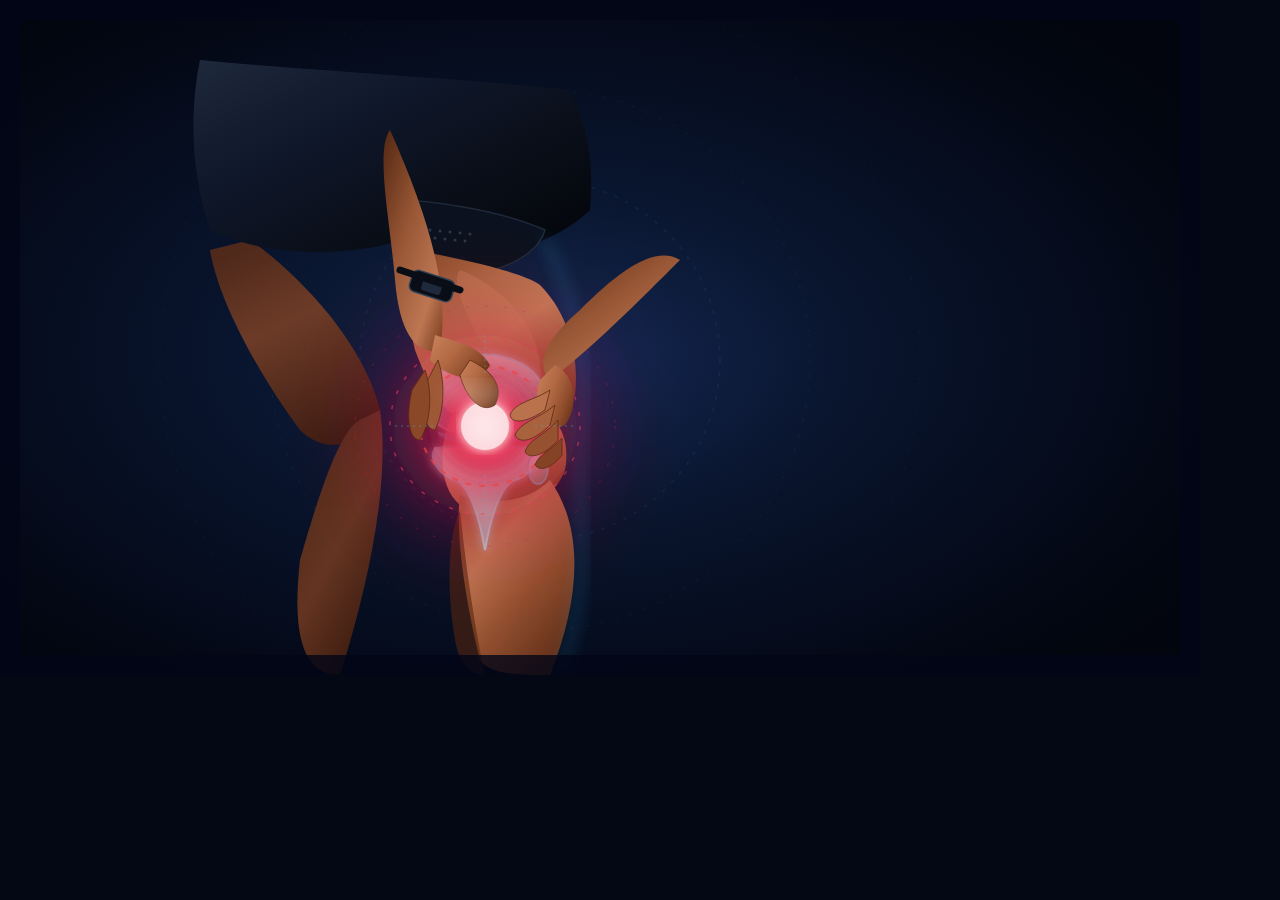
<file: public/knee-pain-render.html>
<!DOCTYPE html>
<html>
<head>
<meta charset='utf-8'>
<style>
  * { margin: 0; padding: 0; box-sizing: border-box; }
  body {
    width: 1200px;
    height: 675px;
    overflow: hidden;
    background: #040814;
    display: flex;
    align-items: center;
    justify-content: center;
  }
</style>
</head>
<body>
<svg width='1200' height='675' viewBox='0 0 1200 675' xmlns='http://www.w3.org/2000/svg'>
  <defs>
    <!-- Background Gradients -->
    <radialGradient id='bgGrad' cx='45%' cy='52%' r='65%'>
      <stop offset='0%' stop-color='#112347' />
      <stop offset='45%' stop-color='#08132B' />
      <stop offset='80%' stop-color='#040917' />
      <stop offset='100%' stop-color='#02050D' />
    </radialGradient>

    <!-- Athletic Lighting Vignette -->
    <radialGradient id='spotlight' cx='48%' cy='54%' r='40%'>
      <stop offset='0%' stop-color='#1E3A8A' stop-opacity='0.25' />
      <stop offset='60%' stop-color='#0F172A' stop-opacity='0.1' />
      <stop offset='100%' stop-color='#020617' stop-opacity='0' />
    </radialGradient>

    <!-- Skin Gradients (Warm Indian Skin Tone) -->
    <linearGradient id='thighSkin' x1='20%' y1='0%' x2='80%' y2='100%'>
      <stop offset='0%' stop-color='#8C4D2E' />
      <stop offset='25%' stop-color='#B06A46' />
      <stop offset='50%' stop-color='#C47D57' />
      <stop offset='75%' stop-color='#9F5A37' />
      <stop offset='100%' stop-color='#6E351B' />
    </linearGradient>

    <linearGradient id='leftThighSkin' x1='30%' y1='0%' x2='70%' y2='100%'>
      <stop offset='0%' stop-color='#5C2D18' />
      <stop offset='40%' stop-color='#7E4226' />
      <stop offset='100%' stop-color='#451E0E' />
    </linearGradient>

    <linearGradient id='calfSkin' x1='15%' y1='0%' x2='85%' y2='100%'>
      <stop offset='0%' stop-color='#A45E3B' />
      <stop offset='30%' stop-color='#BD7551' />
      <stop offset='60%' stop-color='#924F2F' />
      <stop offset='100%' stop-color='#5A2A14' />
    </linearGradient>

    <linearGradient id='leftCalfSkin' x1='20%' y1='0%' x2='80%' y2='100%'>
      <stop offset='0%' stop-color='#5A2B15' />
      <stop offset='50%' stop-color='#743B21' />
      <stop offset='100%' stop-color='#3D1809' />
    </linearGradient>

    <!-- Hand Gradients -->
    <linearGradient id='handGrad' x1='0%' y1='20%' x2='100%' y2='80%'>
      <stop offset='0%' stop-color='#C47E58' />
      <stop offset='40%' stop-color='#B16843' />
      <stop offset='75%' stop-color='#8E4C2B' />
      <stop offset='100%' stop-color='#683218' />
    </linearGradient>

    <linearGradient id='forearmGrad' x1='10%' y1='0%' x2='90%' y2='100%'>
      <stop offset='0%' stop-color='#5A2C16' />
      <stop offset='40%' stop-color='#965534' />
      <stop offset='80%' stop-color='#BD7652' />
      <stop offset='100%' stop-color='#844525' />
    </linearGradient>

    <!-- Athletic Shorts -->
    <linearGradient id='shortsGrad' x1='0%' y1='0%' x2='100%' y2='100%'>
      <stop offset='0%' stop-color='#1E293B' />
      <stop offset='35%' stop-color='#0F172A' />
      <stop offset='70%' stop-color='#090D16' />
      <stop offset='100%' stop-color='#020408' />
    </linearGradient>

    <linearGradient id='shortsShadow' x1='0%' y1='0%' x2='0%' y2='100%'>
      <stop offset='0%' stop-color='#000000' stop-opacity='0.8' />
      <stop offset='100%' stop-color='#000000' stop-opacity='0' />
    </linearGradient>

    <!-- Rim Lighting Filters -->
    <linearGradient id='blueRim' x1='100%' y1='0%' x2='0%' y2='0%'>
      <stop offset='0%' stop-color='#60A5FA' stop-opacity='0.45' />
      <stop offset='15%' stop-color='#3B82F6' stop-opacity='0.2' />
      <stop offset='100%' stop-color='#1D4ED8' stop-opacity='0' />
    </linearGradient>

    <!-- Bone Anatomy Gradients (Glowing X-Ray / Bio-Scan) -->
    <linearGradient id='boneGrad' x1='30%' y1='0%' x2='70%' y2='100%'>
      <stop offset='0%' stop-color='#FFFFFF' stop-opacity='0.85' />
      <stop offset='35%' stop-color='#E0F2FE' stop-opacity='0.75' />
      <stop offset='70%' stop-color='#BAE6FD' stop-opacity='0.6' />
      <stop offset='100%' stop-color='#7DD3FC' stop-opacity='0.4' />
    </linearGradient>

    <!-- Joint Pain Red Glow Radiations -->
    <radialGradient id='painGlowCore' cx='50%' cy='50%' r='50%'>
      <stop offset='0%' stop-color='#FFF1F2' stop-opacity='1' />
      <stop offset='20%' stop-color='#FDA4AF' stop-opacity='0.95' />
      <stop offset='45%' stop-color='#F43F5E' stop-opacity='0.85' />
      <stop offset='70%' stop-color='#E11D48' stop-opacity='0.65' />
      <stop offset='85%' stop-color='#BE123C' stop-opacity='0.35' />
      <stop offset='100%' stop-color='#881337' stop-opacity='0' />
    </radialGradient>

    <radialGradient id='painGlowWide' cx='50%' cy='50%' r='50%'>
      <stop offset='0%' stop-color='#FF1E40' stop-opacity='0.65' />
      <stop offset='30%' stop-color='#E11D48' stop-opacity='0.45' />
      <stop offset='60%' stop-color='#BE123C' stop-opacity='0.25' />
      <stop offset='85%' stop-color='#9F1239' stop-opacity='0.08' />
      <stop offset='100%' stop-color='#4C0519' stop-opacity='0' />
    </radialGradient>

    <!-- Drop Shadows & Blur Filters -->
    <filter id='deepBlur' x='-50%' y='-50%' width='200%' height='200%'>
      <feGaussianBlur stdDeviation='35' />
    </filter>
    <filter id='mediumBlur' x='-30%' y='-30%' width='160%' height='160%'>
      <feGaussianBlur stdDeviation='16' />
    </filter>
    <filter id='softBlur' x='-20%' y='-20%' width='140%' height='140%'>
      <feGaussianBlur stdDeviation='8' />
    </filter>
    <filter id='glowShine'>
      <feGaussianBlur stdDeviation='5' result='blur' />
      <feMerge>
        <feMergeNode in='blur' />
        <feMergeNode in='SourceGraphic' />
      </feMerge>
    </filter>
  </defs>

  <!-- 1. Background -->
  <rect width='1200' height='675' fill='url(#bgGrad)' />
  <rect width='1200' height='675' fill='url(#spotlight)' />

  <!-- Subtle Medical Ambient Grid Behind Subject -->
  <g opacity='0.08'>
    <circle cx='540' cy='360' r='180' fill='none' stroke='#38BDF8' stroke-width='1.5' stroke-dasharray='4 8' />
    <circle cx='540' cy='360' r='270' fill='none' stroke='#38BDF8' stroke-width='1' stroke-dasharray='3 12' />
    <circle cx='540' cy='360' r='380' fill='none' stroke='#38BDF8' stroke-width='1' stroke-dasharray='2 16' />
  </g>

  <!-- 2. ATHLETE BODY FIGURE -->
  <!-- Left Leg (Background / Bent Back) -->
  <g id='leftLeg' opacity='0.85'>
    <!-- Left Thigh -->
    <path d='M250,240 C280,260 360,330 380,410 C370,440 330,460 300,430 C270,390 220,310 210,250 Z' fill='url(#leftThighSkin)' />
    <!-- Left Calf -->
    <path d='M380,410 C390,480 370,580 340,675 C310,675 290,650 300,560 C320,490 340,430 360,420 Z' fill='url(#leftCalfSkin)' />
  </g>

  <!-- Left Arm / Hand Support -->
  <path d='M390,120 C420,180 470,250 510,310 C490,320 460,310 440,260 C410,200 370,140 370,120 Z' fill='url(#forearmGrad)' />

  <!-- Torso & Athletic Shorts -->
  <g id='athleteTorso'>
    <!-- Shorts Pelvis Area -->
    <path d='M200,60 C300,70 480,80 570,90 C585,120 595,160 590,210 C560,240 500,260 460,255 C440,255 420,230 400,240 C360,255 270,260 210,230 C190,170 190,110 200,60 Z' fill='url(#shortsGrad)' />
    
    <!-- Right Leg Short Cuff -->
    <path d='M395,200 C430,200 500,210 545,230 C535,265 470,285 415,270 C395,245 390,215 395,200 Z' fill='#0B111E' stroke='#1E293B' stroke-width='1.5' />
    
    <!-- Shorts Perforated Athletic Accents -->
    <g opacity='0.25' fill='#94A3B8'>
      <circle cx='430' cy='230' r='1.5'/><circle cx='440' cy='231' r='1.5'/><circle cx='450' cy='232' r='1.5'/><circle cx='460' cy='233' r='1.5'/><circle cx='470' cy='234' r='1.5'/>
      <circle cx='435' cy='238' r='1.5'/><circle cx='445' cy='239' r='1.5'/><circle cx='455' cy='240' r='1.5'/><circle cx='465' cy='241' r='1.5'/>
    </g>
  </g>

  <!-- Right Leg (Primary Focal Leg with Knee Pain) -->
  <g id='rightLegPrimary'>
    <!-- Right Thigh (Muscular Quadriceps contour) -->
    <path d='M415,250 C440,255 520,270 540,285 C565,310 580,350 575,395 C555,420 525,435 480,430 C450,425 430,390 415,350 C405,310 405,270 415,250 Z' fill='url(#thighSkin)' />
    
    <!-- Quadriceps Muscle Definition & Highlight -->
    <path d='M460,270 C510,290 545,335 540,380 C520,385 485,360 470,320 C455,290 455,275 460,270 Z' fill='#D1855E' opacity='0.35' />
    <!-- Vastus Medialis Teardrop Highlight above knee -->
    <path d='M450,345 C475,360 485,395 465,415 C445,415 440,380 445,350 Z' fill='#E0956E' opacity='0.3' />

    <!-- Right Knee Joint Contour -->
    <path d='M470,390 C530,390 575,415 565,470 C550,510 500,520 460,505 C435,485 435,425 470,390 Z' fill='url(#thighSkin)' />

    <!-- Right Calf (Muscular Gastrocnemius & Tibia) -->
    <path d='M550,480 C585,530 580,600 550,675 C520,675 490,675 480,660 C465,600 455,530 460,495 C485,505 525,505 550,480 Z' fill='url(#calfSkin)' />
    <!-- Calf Muscle Volumetric Shadow -->
    <path d='M460,510 C465,560 475,630 485,675 C475,675 460,670 455,640 C445,580 450,530 460,510 Z' fill='#542510' opacity='0.6' />
    
    <!-- Blue Rim Light on Outside Leg Profile -->
    <path d='M545,240 C575,300 590,370 580,450 C575,500 595,570 560,675' fill='none' stroke='#38BDF8' stroke-width='4' opacity='0.4' filter='url(#softBlur)' />
  </g>

  <!-- 3. INTERNAL MEDICAL BONE STRUCTURE (Translucent Diagnostic Visualization) -->
  <g id='internalBoneStructure' opacity='0.88'>
    <!-- Femur (Thigh Bone Lower End - Condyles) -->
    <path d='M495,355 C520,360 540,370 545,395 C548,415 530,430 515,432 C500,434 490,420 485,420 C480,420 470,434 455,432 C440,430 425,415 428,395 C432,370 455,360 475,355 Z' 
          fill='url(#boneGrad)' stroke='#BAE6FD' stroke-width='2' filter='url(#glowShine)' opacity='0.8' />
    
    <!-- Articular Cartilage Joint Space -->
    <path d='M438,432 C460,438 510,438 532,432 C530,440 508,446 485,446 C462,446 440,440 438,432 Z' 
          fill='#38BDF8' opacity='0.75' filter='url(#glowShine)' />

    <!-- Patella (Kneecap - Focal Pain Site) -->
    <ellipse cx='485' cy='422' rx='28' ry='32' fill='url(#boneGrad)' stroke='#E0F2FE' stroke-width='2.5' filter='url(#glowShine)' opacity='0.92' />
    <!-- Patellar Trabecular Texture lines -->
    <path d='M470,412 C485,415 495,412 500,414 M468,422 C485,425 498,422 502,424 M472,432 C485,434 495,431 498,433' 
          fill='none' stroke='#7DD3FC' stroke-width='1.2' opacity='0.6' />

    <!-- Tibial Plateau (Shin Bone Upper End) -->
    <path d='M435,448 C455,446 515,446 535,448 C542,460 530,475 515,480 C500,485 490,520 485,550 C480,520 470,485 455,480 C440,475 428,460 435,448 Z' 
          fill='url(#boneGrad)' stroke='#BAE6FD' stroke-width='2' filter='url(#glowShine)' opacity='0.8' />

    <!-- Fibula Head (Lateral Side) -->
    <ellipse cx='538' cy='468' rx='10' ry='16' fill='url(#boneGrad)' stroke='#7DD3FC' stroke-width='1.5' opacity='0.7' />
  </g>

  <!-- 4. RADIATING RED PAIN EFFECT (Hyper-Focal Inflammation Nexus) -->
  <g id='painGlowEffect'>
    <!-- Deep Ambient Heat Flare -->
    <circle cx='485' cy='426' r='160' fill='url(#painGlowWide)' filter='url(#deepBlur)' />
    
    <!-- Medium Joint Inflammation Flare -->
    <circle cx='485' cy='426' r='100' fill='url(#painGlowWide)' filter='url(#mediumBlur)' />

    <!-- Acoustic / Pain Wave Rings -->
    <ellipse cx='485' cy='426' rx='65' ry='60' fill='none' stroke='#EF4444' stroke-width='2' opacity='0.75' stroke-dasharray='6 8' filter='url(#glowShine)' />
    <ellipse cx='485' cy='426' rx='95' ry='88' fill='none' stroke='#F43F5E' stroke-width='1.5' opacity='0.55' stroke-dasharray='4 12' />
    <ellipse cx='485' cy='426' rx='130' ry='120' fill='none' stroke='#E11D48' stroke-width='1' opacity='0.35' stroke-dasharray='3 16' />

    <!-- Core Hot Pain Nexus -->
    <circle cx='485' cy='426' r='52' fill='url(#painGlowCore)' filter='url(#softBlur)' />
    <circle cx='485' cy='426' r='24' fill='#FFF1F2' opacity='0.85' filter='url(#glowShine)' />
  </g>

  <!-- 5. HANDS GRIPPING THE PAINFUL KNEE -->
  <!-- Left Hand (Gripping from Top / Medial Side) -->
  <g id='leftHandGrip'>
    <!-- Left Forearm Coming Down from Above -->
    <path d='M390,130 C430,220 450,290 440,350 C420,355 400,340 395,280 C390,220 375,150 390,130 Z' fill='url(#forearmGrad)' />
    
    <!-- Smartwatch / Fitness Tracker on Left Wrist -->
    <rect x='410' y='275' width='44' height='22' rx='6' transform='rotate(18 432 286)' fill='#090D16' stroke='#334155' stroke-width='1.5' />
    <rect x='422' y='279' width='20' height='14' rx='3' transform='rotate(18 432 286)' fill='#1E293B' />
    <path d='M400,270 L460,290' stroke='#090D16' stroke-width='7' stroke-linecap='round' />

    <!-- Left Palm & Thumb -->
    <path d='M435,335 C450,340 480,345 490,365 C480,385 450,380 430,360 Z' fill='url(#handGrad)' />
    <!-- Left Thumb Gripping Front of Patella -->
    <path d='M470,360 C490,370 505,385 495,405 C480,415 465,395 460,375 Z' fill='url(#handGrad)' stroke='#5C2A12' stroke-width='0.8' />
    
    <!-- Fingers 2, 3, 4, 5 Curving Around Medial Knee -->
    <path d='M438,360 C445,380 445,410 435,430 C425,430 420,410 425,385 Z' fill='#9E5835' stroke='#5C2A12' stroke-width='0.8' />
    <path d='M425,370 C432,390 432,420 420,440 C410,440 405,420 412,390 Z' fill='#8A4828' stroke='#5C2A12' stroke-width='0.8' />
  </g>

  <!-- Right Hand (Gripping from Right / Lateral Side) -->
  <g id='rightHandGrip'>
    <!-- Right Forearm Reaching Across -->
    <path d='M680,260 C640,300 590,350 550,380 C535,365 545,340 580,310 C620,270 655,245 680,260 Z' fill='url(#forearmGrad)' />
    
    <!-- Right Palm -->
    <path d='M555,365 C575,375 580,405 565,425 C545,435 530,410 540,380 Z' fill='url(#handGrad)' />
    
    <!-- Right Fingers Gripping Lateral Aspect of Knee -->
    <!-- Index Finger -->
    <path d='M550,390 C535,400 515,402 510,415 C512,425 528,422 545,410 Z' fill='#BA724D' stroke='#5C2A12' stroke-width='0.8' />
    <!-- Middle Finger -->
    <path d='M555,405 C540,418 520,422 515,435 C520,445 535,440 550,425 Z' fill='#A8623E' stroke='#5C2A12' stroke-width='0.8' />
    <!-- Ring Finger -->
    <path d='M558,420 C545,435 528,440 525,452 C530,460 545,455 558,440 Z' fill='#965230' stroke='#5C2A12' stroke-width='0.8' />
    <!-- Little Finger -->
    <path d='M562,438 C552,450 538,455 535,465 C540,472 552,468 562,455 Z' fill='#844324' stroke='#5C2A12' stroke-width='0.8' />
  </g>

  <!-- 6. CINEMATIC LIGHTING & FINISHING TOUCHES -->
  <!-- Top Specular Highlight on Knee Peak -->
  <ellipse cx='480' cy='395' rx='35' ry='12' fill='#FFFFFF' opacity='0.18' filter='url(#softBlur)' />
  
  <!-- Subtle Medical Crosshair Target Over Focal Area -->
  <g opacity='0.3'>
    <line x1='485' y1='335' x2='485' y2='375' stroke='#38BDF8' stroke-width='1.5' stroke-dasharray='2 4' />
    <line x1='485' y1='475' x2='485' y2='515' stroke='#38BDF8' stroke-width='1.5' stroke-dasharray='2 4' />
    <line x1='395' y1='426' x2='435' y2='426' stroke='#38BDF8' stroke-width='1.5' stroke-dasharray='2 4' />
    <line x1='535' y1='426' x2='575' y2='426' stroke='#38BDF8' stroke-width='1.5' stroke-dasharray='2 4' />
  </g>

  <!-- Dark Outer Vignette -->
  <rect width='1200' height='675' fill='none' stroke='#020617' stroke-width='40' opacity='0.8' />
</svg>
</body>
</html>
</file>
